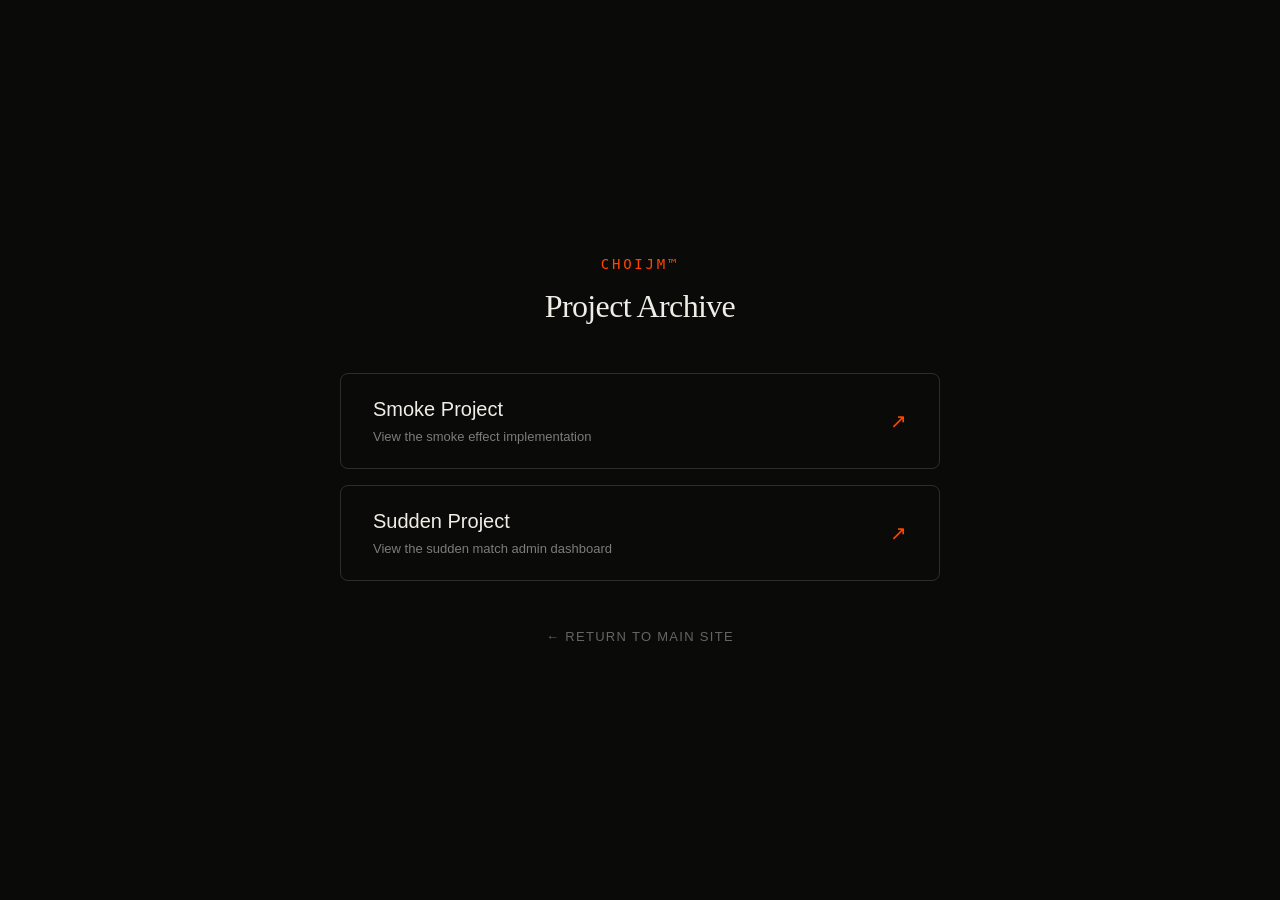
<file: list/index.html>
<!DOCTYPE html>
<html lang="en">
<head>
  <meta charset="UTF-8">
  <meta name="viewport" content="width=device-width, initial-scale=1.0">
  <title>ChoiJM™ — Project Archive</title>
  <style>
    :root {
      --bg: #0a0a08;
      --fg: #f0ede6;
      --accent: #ff4500;
      --muted: rgba(240, 237, 230, 0.15);
      --hover: rgba(240, 237, 230, 0.05);
    }
    
    * {
      box-sizing: border-box;
      margin: 0;
      padding: 0;
    }

    body {
      font-family: -apple-system, BlinkMacSystemFont, "Segoe UI", Roboto, Helvetica, Arial, sans-serif;
      background-color: var(--bg);
      color: var(--fg);
      min-height: 100vh;
      display: flex;
      flex-direction: column;
      align-items: center;
      justify-content: center;
      padding: 40px 20px;
    }

    .container {
      width: 100%;
      max-width: 600px;
    }

    .header {
      margin-bottom: 48px;
      text-align: center;
    }

    .logo {
      font-family: monospace;
      font-size: 14px;
      letter-spacing: 0.2em;
      text-transform: uppercase;
      color: var(--accent);
      margin-bottom: 16px;
    }

    .title {
      font-family: serif;
      font-size: 32px;
      font-weight: 300;
      letter-spacing: -0.02em;
    }

    .list-grid {
      display: grid;
      gap: 16px;
    }

    .list-item {
      display: flex;
      align-items: center;
      justify-content: space-between;
      padding: 24px 32px;
      background: transparent;
      border: 1px solid var(--muted);
      border-radius: 8px;
      text-decoration: none;
      color: var(--fg);
      transition: all 0.3s cubic-bezier(0.25, 0.46, 0.45, 0.94);
      position: relative;
      overflow: hidden;
    }

    .list-item::before {
      content: '';
      position: absolute;
      top: 0; left: 0; width: 100%; height: 100%;
      background: var(--hover);
      transform: translateY(100%);
      transition: transform 0.3s cubic-bezier(0.25, 0.46, 0.45, 0.94);
      z-index: 0;
    }

    .list-item:hover::before {
      transform: translateY(0);
    }

    .list-item:hover {
      border-color: rgba(240, 237, 230, 0.4);
    }

    .item-content {
      position: relative;
      z-index: 1;
    }

    .item-name {
      font-size: 20px;
      font-weight: 400;
      margin-bottom: 8px;
    }

    .item-desc {
      font-size: 13px;
      color: rgba(240, 237, 230, 0.5);
    }

    .item-arrow {
      position: relative;
      z-index: 1;
      font-size: 20px;
      color: var(--accent);
      transition: transform 0.3s ease;
    }

    .list-item:hover .item-arrow {
      transform: translate(4px, -4px);
    }

    .back-link {
      display: inline-block;
      margin-top: 48px;
      color: rgba(240, 237, 230, 0.4);
      text-decoration: none;
      font-size: 13px;
      letter-spacing: 0.1em;
      text-transform: uppercase;
      transition: color 0.3s ease;
      text-align: center;
      width: 100%;
    }

    .back-link:hover {
      color: var(--fg);
    }

    .pin-overlay{position:fixed;inset:0;display:none;align-items:center;justify-content:center;background:rgba(10,10,8,.92);backdrop-filter:blur(10px);padding:24px;z-index:9999;}
    .pin-overlay.open{display:flex;}
    .pin-panel{width:100%;max-width:420px;border:1px solid var(--muted);border-radius:10px;padding:28px 24px;background:rgba(10,10,8,.92);}
    .pin-title{font-size:12px;letter-spacing:.18em;text-transform:uppercase;color:rgba(240,237,230,.55);margin-bottom:14px;}
    .pin-dots{display:flex;gap:10px;justify-content:center;margin:18px 0 10px;}
    .pin-dot{width:12px;height:12px;border-radius:999px;border:1px solid rgba(240,237,230,.25);background:transparent;}
    .pin-dot.filled{background:var(--accent);border-color:var(--accent);}
    .pin-pad{display:grid;grid-template-columns:repeat(3,1fr);gap:10px;margin-top:18px;}
    .pin-key{border:1px solid rgba(240,237,230,.18);background:transparent;color:var(--fg);padding:14px 0;border-radius:10px;font-size:14px;cursor:pointer;transition:background .15s,border-color .15s,color .15s;}
    .pin-key:hover{background:rgba(240,237,230,.06);border-color:rgba(240,237,230,.35);}
    .pin-key.wide{grid-column:span 2;}
    .pin-actions{display:flex;justify-content:space-between;align-items:center;margin-top:14px;}
    .pin-error{font-size:12px;color:rgba(255,107,107,.9);min-height:16px;}
    .pin-cancel{background:none;border:none;color:rgba(240,237,230,.45);font-size:12px;cursor:pointer;text-decoration:underline;text-underline-offset:4px;}
  </style>

  <link rel="icon" href="/jmpf/favicon.ico" sizes="any">
  <link rel="icon" href="/jmpf/favicon.svg" type="image/svg+xml">
  <link rel="apple-touch-icon" href="/jmpf/apple-touch-icon.png">
</head>
<body>
  <div class="container">
    <div class="header">
      <div class="logo">ChoiJM™</div>
      <h1 class="title">Project Archive</h1>
    </div>

    <div class="list-grid">
      <a href="../smoke/" class="list-item">
        <div class="item-content">
          <div class="item-name">Smoke Project</div>
          <div class="item-desc">View the smoke effect implementation</div>
        </div>
        <div class="item-arrow">↗</div>
      </a>

      <a href="../sudden/" class="list-item" id="suddenLink">
        <div class="item-content">
          <div class="item-name">Sudden Project</div>
          <div class="item-desc">View the sudden match admin dashboard</div>
        </div>
        <div class="item-arrow">↗</div>
      </a>
    </div>

    <a href="../" class="back-link">← Return to Main Site</a>
  </div>

  <div class="pin-overlay" id="pinOverlay" aria-hidden="true">
    <div class="pin-panel" role="dialog" aria-modal="true" aria-label="Enter PIN">
      <div class="pin-title">Sudden Access</div>
      <div class="pin-dots" id="pinDots">
        <div class="pin-dot" id="pd0"></div>
        <div class="pin-dot" id="pd1"></div>
        <div class="pin-dot" id="pd2"></div>
        <div class="pin-dot" id="pd3"></div>
      </div>
      <div class="pin-error" id="pinError"></div>
      <div class="pin-pad" id="pinPad">
        <button class="pin-key" type="button" data-k="1">1</button>
        <button class="pin-key" type="button" data-k="2">2</button>
        <button class="pin-key" type="button" data-k="3">3</button>
        <button class="pin-key" type="button" data-k="4">4</button>
        <button class="pin-key" type="button" data-k="5">5</button>
        <button class="pin-key" type="button" data-k="6">6</button>
        <button class="pin-key" type="button" data-k="7">7</button>
        <button class="pin-key" type="button" data-k="8">8</button>
        <button class="pin-key" type="button" data-k="9">9</button>
        <button class="pin-key wide" type="button" data-k="del">⌫ Del</button>
        <button class="pin-key" type="button" data-k="0">0</button>
      </div>
      <div class="pin-actions">
        <div></div>
        <button class="pin-cancel" type="button" id="pinCancel">Cancel</button>
      </div>
    </div>
  </div>

  <script>
    const SUDDEN_PIN = '9764';
    const SUDDEN_KEY = 'sudden_gate_ok';
    const suddenLink = document.getElementById('suddenLink');
    const pinOverlay = document.getElementById('pinOverlay');
    const pinPad = document.getElementById('pinPad');
    const pinError = document.getElementById('pinError');
    const pinCancel = document.getElementById('pinCancel');
    let pinInput = '';
    let suddenHref = '../sudden/';

    function setDots() {
      for (let i = 0; i < 4; i++) {
        const d = document.getElementById('pd' + i);
        if (!d) continue;
        d.classList.toggle('filled', i < pinInput.length);
      }
    }

    function openPin(targetHref) {
      suddenHref = targetHref || '../sudden/';
      pinInput = '';
      setDots();
      pinError.textContent = '';
      pinOverlay.classList.add('open');
      pinOverlay.setAttribute('aria-hidden', 'false');
    }

    function closePin() {
      pinOverlay.classList.remove('open');
      pinOverlay.setAttribute('aria-hidden', 'true');
      pinInput = '';
      setDots();
      pinError.textContent = '';
    }

    if (suddenLink) {
      suddenLink.addEventListener('click', (e) => {
        e.preventDefault();
        if (sessionStorage.getItem(SUDDEN_KEY) === '1') {
          window.location.href = suddenLink.getAttribute('href') || '../sudden/';
          return;
        }
        openPin(suddenLink.getAttribute('href'));
      });
    }

    if (pinCancel) pinCancel.addEventListener('click', closePin);
    if (pinOverlay) {
      pinOverlay.addEventListener('click', (e) => {
        if (e.target === pinOverlay) closePin();
      });
    }

    if (pinPad) {
      pinPad.addEventListener('click', (e) => {
        const k = e.target.closest('.pin-key');
        if (!k) return;
        const v = k.getAttribute('data-k');
        if (v === 'del') {
          pinInput = pinInput.slice(0, -1);
          setDots();
          pinError.textContent = '';
          return;
        }
        if (pinInput.length >= 4) return;
        pinInput += v;
        setDots();
        if (pinInput.length === 4) {
          if (pinInput === SUDDEN_PIN) {
            sessionStorage.setItem(SUDDEN_KEY, '1');
            window.location.href = suddenHref;
          } else {
            pinError.textContent = 'Wrong PIN';
            setTimeout(() => {
              pinInput = '';
              setDots();
              pinError.textContent = '';
            }, 700);
          }
        }
      });
    }

    document.addEventListener('keydown', (e) => {
      if (!pinOverlay.classList.contains('open')) return;
      if (e.key === 'Escape') { closePin(); return; }
      if (e.key === 'Backspace') {
        pinInput = pinInput.slice(0, -1);
        setDots();
        pinError.textContent = '';
        return;
      }
      if (!/^\d$/.test(e.key)) return;
      if (pinInput.length >= 4) return;
      pinInput += e.key;
      setDots();
      if (pinInput.length === 4) {
        if (pinInput === SUDDEN_PIN) {
          sessionStorage.setItem(SUDDEN_KEY, '1');
          window.location.href = suddenHref;
        } else {
          pinError.textContent = 'Wrong PIN';
          setTimeout(() => {
            pinInput = '';
            setDots();
            pinError.textContent = '';
          }, 700);
        }
      }
    });
  </script>
</body>
</html>
</file>
